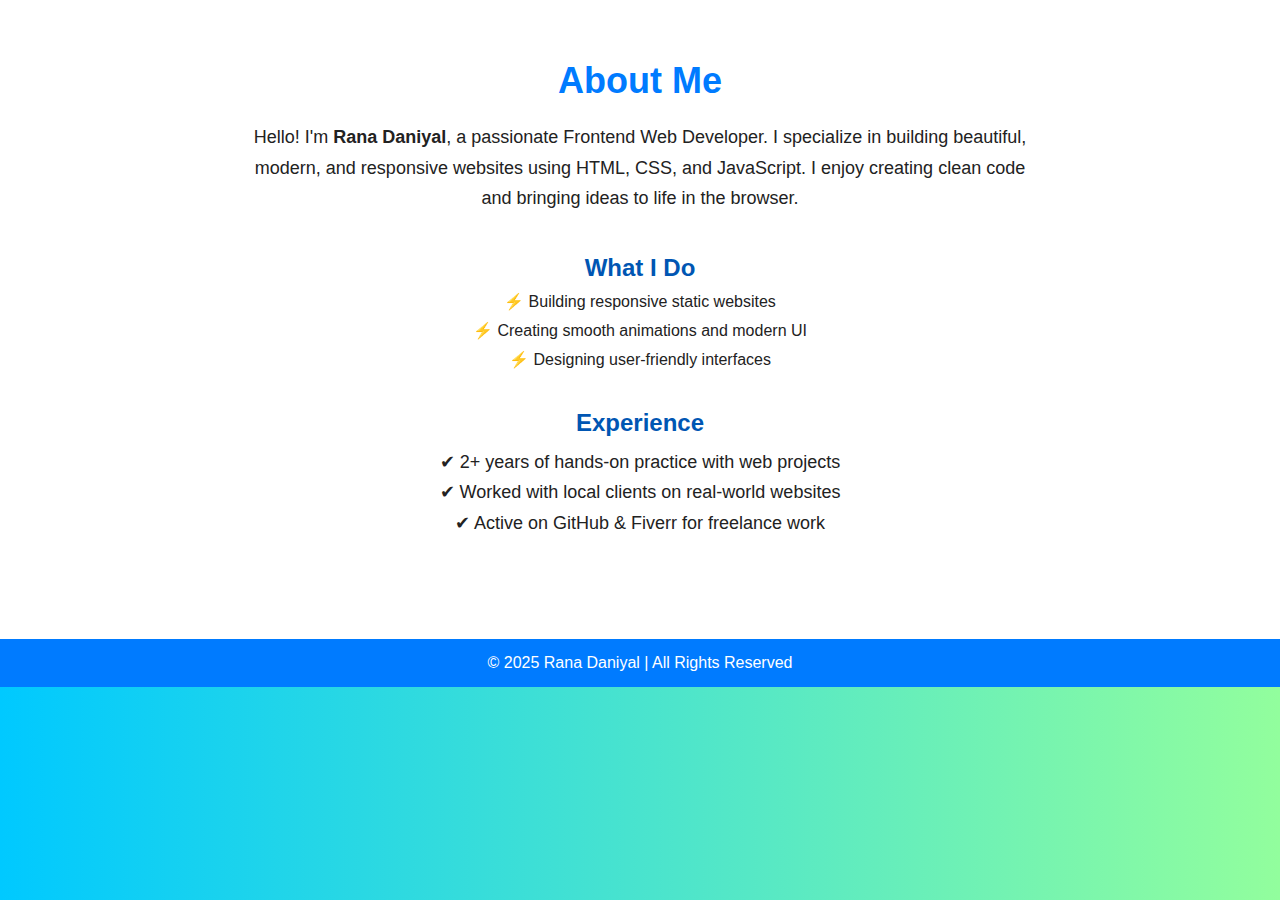
<file: about.html>
<!DOCTYPE html>
<html lang="en">
<head>
    <meta charset="UTF-8">
    <meta name="viewport" content="width=device-width, initial-scale=1.0">
    <link rel="stylesheet" href="style.css">
    <title>Document</title>
</head>
<body>
    <section class="about-section">
    <div class="about-container" data-aos="fade-up">
      <h1>About Me</h1>
      <p>Hello! I'm <strong>Rana Daniyal</strong>, a passionate Frontend Web Developer. I specialize in building beautiful, modern, and responsive websites using HTML, CSS, and JavaScript. I enjoy creating clean code and bringing ideas to life in the browser.</p>

      <div class="skills" data-aos="fade-up" data-aos-delay="200">
        <h2>What I Do</h2>
        <ul>
          <li>⚡ Building responsive static websites</li>
          <li>⚡ Creating smooth animations and modern UI</li>
          <li>⚡ Designing user-friendly interfaces</li>
        </ul>
      </div>

      <div class="experience" data-aos="fade-up" data-aos-delay="400">
        <h2>Experience</h2>
        <p>✔ 2+ years of hands-on practice with web projects<br>
        ✔ Worked with local clients on real-world websites<br>
        ✔ Active on GitHub & Fiverr for freelance work</p>
      </div>
    </div>
  </section>

  <footer class="footer">
    <p>&copy; 2025 Rana Daniyal | All Rights Reserved</p>
  </footer>

  <script src="script.js"></script>
</body>
</html>
</file>
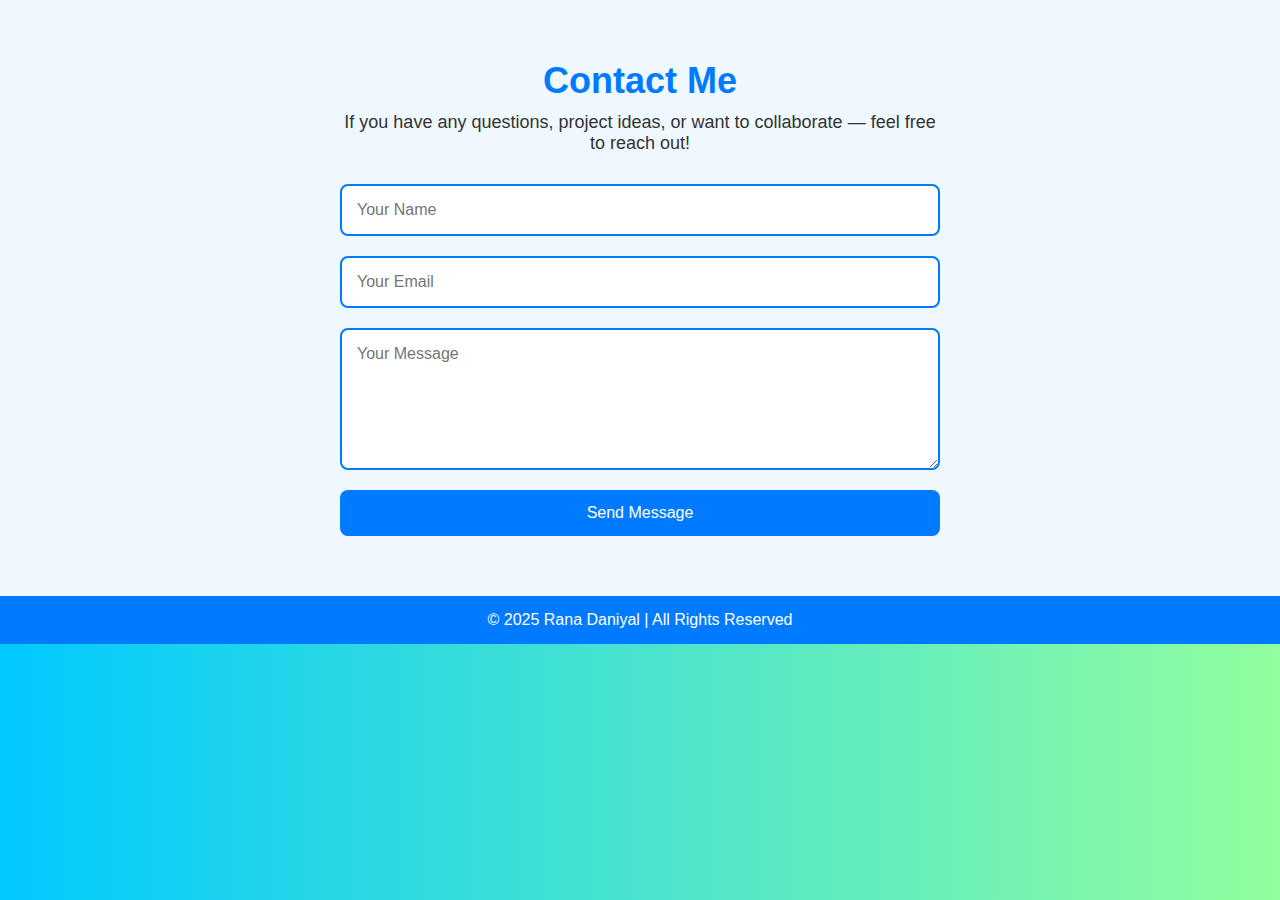
<file: contact.html>
<!DOCTYPE html>
<html lang="en">
<head>
    <meta charset="UTF-8">
    <meta name="viewport" content="width=device-width, initial-scale=1.0">
    <link rel="stylesheet" href="style.css">
    <title>Contact | Rana Daniyal</title>
</head>
<body>
    <section class="contact-section">
    <div class="contact-container" data-aos="fade-up">
      <h1>Contact Me</h1>
      <p>If you have any questions, project ideas, or want to collaborate — feel free to reach out!</p>

      <form class="contact-form">
        <input type="text" placeholder="Your Name" required />
        <input type="email" placeholder="Your Email" required />
        <textarea placeholder="Your Message" rows="6" required></textarea>
        <button type="submit">Send Message</button>
      </form>
    </div>
  </section>

  <footer class="footer">
    <p>&copy; 2025 Rana Daniyal | All Rights Reserved</p>
  </footer>
</body>
</html>
</file>
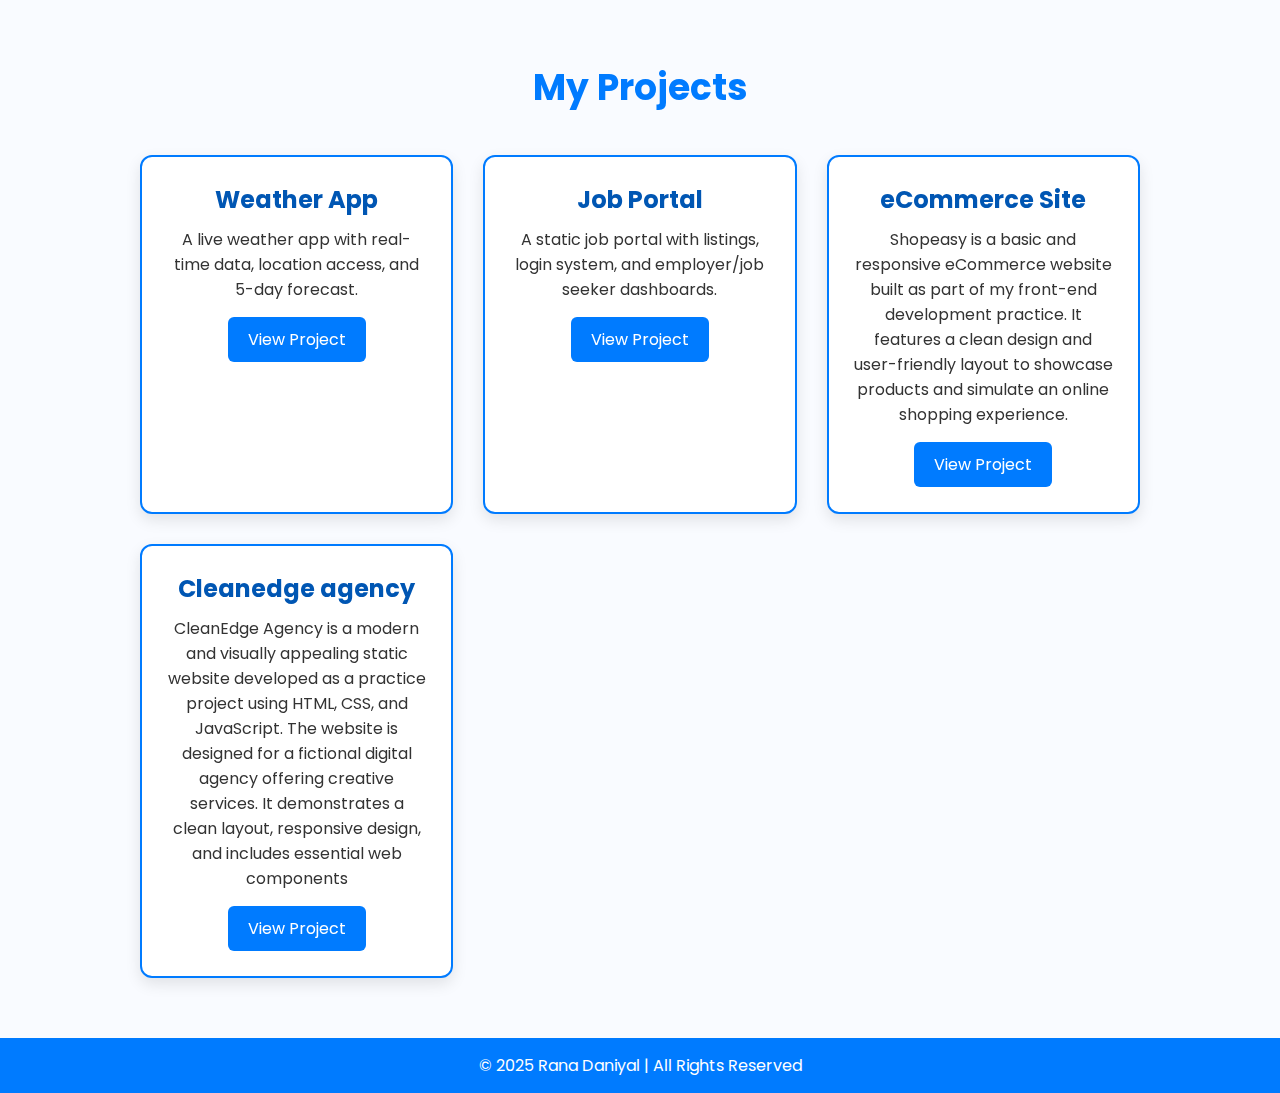
<file: projects.html>
<!DOCTYPE html>
<html lang="en">
<head>
  <meta charset="UTF-8" />
  <meta name="viewport" content="width=device-width, initial-scale=1.0"/>
  <title>Projects | Rana-Portfolio</title>
  <link rel="stylesheet" href="style.css" />
  <link href="https://fonts.googleapis.com/css2?family=Poppins:wght@300;600&display=swap" rel="stylesheet"/>
  <script src="https://unpkg.com/aos@2.3.1/dist/aos.js"></script>
  <link href="https://unpkg.com/aos@2.3.1/dist/aos.css" rel="stylesheet" />
</head>
<body>
  

  <section class="projects-section">
    <h1 data-aos="fade-down">My Projects</h1>
    <div class="projects-grid">

      <div class="project-card" data-aos="fade-up" data-aos-delay="100">
        <h2>Weather App</h2>
        <p>A live weather app with real-time data, location access, and 5-day forecast.</p>
        <a href="https://github.com/Daniyal38402/Weather-app">View Project</a>
      </div>

      <div class="project-card" data-aos="fade-up" data-aos-delay="200">
        <h2>Job Portal</h2>
        <p>A static job portal with listings, login system, and employer/job seeker dashboards.</p>
        <a href="#">View Project</a>
      </div>

      <div class="project-card" data-aos="fade-up" data-aos-delay="300">
        <h2>eCommerce Site</h2>
        <p>Shopeasy is a basic and responsive eCommerce website built as part of my front-end development practice. It features a clean design and user-friendly layout to showcase products and simulate an online shopping experience.</p>
        <a href="https://github.com/Daniyal38402/Shopeasy">View Project</a>
      </div>

      <div class="project-card" data-aos="fade-up" data-aos-delay="400">
        <h2>Cleanedge agency</h2>
        <p>CleanEdge Agency is a modern and visually appealing static website developed as a practice project using HTML, CSS, and JavaScript. The website is designed for a fictional digital agency offering creative services. It demonstrates a clean layout, responsive design, and includes essential web components</p>
        <a href="https://github.com/Daniyal38402/cleanedge">View Project</a>
      </div>

    </div>
  </section>

  <footer class="footer">
    <p>&copy; 2025 Rana Daniyal | All Rights Reserved</p>
  </footer>

  <script>
    AOS.init();
  </script>
</body>
</html>
</file>
<file: style.css>
/* Reset and base styles */
* {
  margin: 0;
  padding: 0;
  box-sizing: border-box;
}
body {
  font-family: 'Poppins', sans-serif;
  background: linear-gradient(to right, #00c9ff, #92fe9d);
  color: #222;
}

/* Navbar styles */

.navbar {
  display: flex;
  justify-content: space-between;
  align-items: center;
  background: #007BFF;
  padding: 15px 20px;
  color: #fff;
}

.logo {
  font-size: 1.5rem;
  font-weight: bold;
}

.nav-links {
  list-style: none;
  display: flex;
  gap: 20px;
}

.nav-links li a {
  color: white;
  text-decoration: none;
  transition: color 0.3s ease;
}

.nav-links li a:hover {
  color: #ddd;
}

.toggle-btn {
  display: none;
  font-size: 24px;
  cursor: pointer;
}

/* Mobile Styles */
@media (max-width: 768px) {
  .nav-links {
    position: absolute;
    top: 60px;
    left: 0;
    background: #007BFF;
    width: 100%;
    flex-direction: column;
    display: none;
  }

  .nav-links.show {
    display: flex;
  }

  .toggle-btn {
    display: block;
  }
}



/* Hero Section */
.hero {
  display: flex;
  flex-wrap: wrap;
  align-items: center;
  justify-content: center;
  padding: 60px 10%;
}
.hero-content {
  flex: 1;
  min-width: 300px;
}
.hero-content h1 {
  font-size: 3rem;
  margin-bottom: 20px;
}
.hero-content .highlight {
  color: #ff4c60;
}
.hero-content p {
  font-size: 1.2rem;
  margin-bottom: 30px;
}
.btn {
  background-color: #1e90ff;
  color: white;
  padding: 12px 25px;
  border: none;
  border-radius: 30px;
  text-decoration: none;
  font-weight: bold;
  transition: background 0.3s;
}
.btn:hover {
  background-color: #005fcc;
}

/* Hero Image */
.hero-image {
  width: 100%;
  max-width: 500px; /* Adjust according to your design */
  margin: 0 auto;
  padding: 20px;
  box-shadow: 0 8px 24px rgba(0, 0, 0, 0.15);
  border-radius: 20px;
  background: linear-gradient(to bottom right, #f0f8ff, #e6f0ff);
  transition: transform 0.3s ease, box-shadow 0.3s ease;
}

.hero-image:hover {
  transform: scale(1.02);
  box-shadow: 0 12px 32px rgba(0, 0, 0, 0.2);
}

.hero-image img {
  width: 100%;
  height: auto;
  border-radius: 15px;
  display: block;
  object-fit: cover;
}


/* Footer */
footer {
  text-align: center;
  padding: 20px;
  background-color: rgba(0,0,0,0.1);
  color: #fff;
}




.about-section {
  padding: 60px 20px;
  background: white;
}

.about-container {
  max-width: 800px;
  margin: auto;
  text-align: center;
}

.about-container h1 {
  font-size: 36px;
  margin-bottom: 20px;
  color: #007BFF;
}

.about-container p {
  font-size: 18px;
  line-height: 1.7;
  margin-bottom: 40px;
}

.skills, .experience {
  margin-bottom: 40px;
}

.skills h2, .experience h2 {
  font-size: 24px;
  color: #0056b3;
  margin-bottom: 10px;
}

.skills ul {
  list-style: none;
  padding: 0;
}

.skills li {
  font-size: 16px;
  margin-bottom: 10px;
}

.footer {
  background: #007BFF;
  color: white;
  padding: 15px;
  text-align: center;
}




.projects-section {
  padding: 60px 20px;
  background-color: #f9fbff;
  text-align: center;
}

.projects-section h1 {
  font-size: 36px;
  color: #007BFF;
  margin-bottom: 40px;
}

.projects-grid {
  display: grid;
  gap: 30px;
  grid-template-columns: repeat(auto-fit, minmax(250px, 1fr));
  max-width: 1000px;
  margin: auto;
}

.project-card {
  background: white;
  border: 2px solid #007BFF;
  border-radius: 12px;
  padding: 25px;
  box-shadow: 0 6px 15px rgba(0, 0, 0, 0.1);
  transition: 0.3s;
}

.project-card:hover {
  transform: translateY(-5px);
  box-shadow: 0 10px 20px rgba(0, 123, 255, 0.2);
}

.project-card h2 {
  color: #0056b3;
  margin-bottom: 10px;
}

.project-card p {
  font-size: 16px;
  color: #333;
  margin-bottom: 15px;
}

.project-card a {
  text-decoration: none;
  color: white;
  background-color: #007BFF;
  padding: 10px 20px;
  border-radius: 6px;
  display: inline-block;
}





.contact-section {
  background-color: #f0f8ff;
  padding: 60px 20px;
  text-align: center;
}

.contact-container {
  max-width: 600px;
  margin: auto;
}

.contact-container h1 {
  font-size: 36px;
  color: #007BFF;
  margin-bottom: 10px;
}

.contact-container p {
  font-size: 18px;
  margin-bottom: 30px;
  color: #333;
}

.contact-form {
  display: flex;
  flex-direction: column;
  gap: 20px;
}

.contact-form input,
.contact-form textarea {
  padding: 15px;
  border: 2px solid #007BFF;
  border-radius: 8px;
  font-size: 16px;
  font-family: 'Poppins', sans-serif;
  outline: none;
}

.contact-form input:focus,
.contact-form textarea:focus {
  border-color: #0056b3;
}

.contact-form button {
  background-color: #007BFF;
  color: white;
  border: none;
  padding: 14px;
  font-size: 16px;
  border-radius: 8px;
  cursor: pointer;
  transition: background 0.3s ease;
}

.contact-form button:hover {
  background-color: #0056b3;
}
</file>
